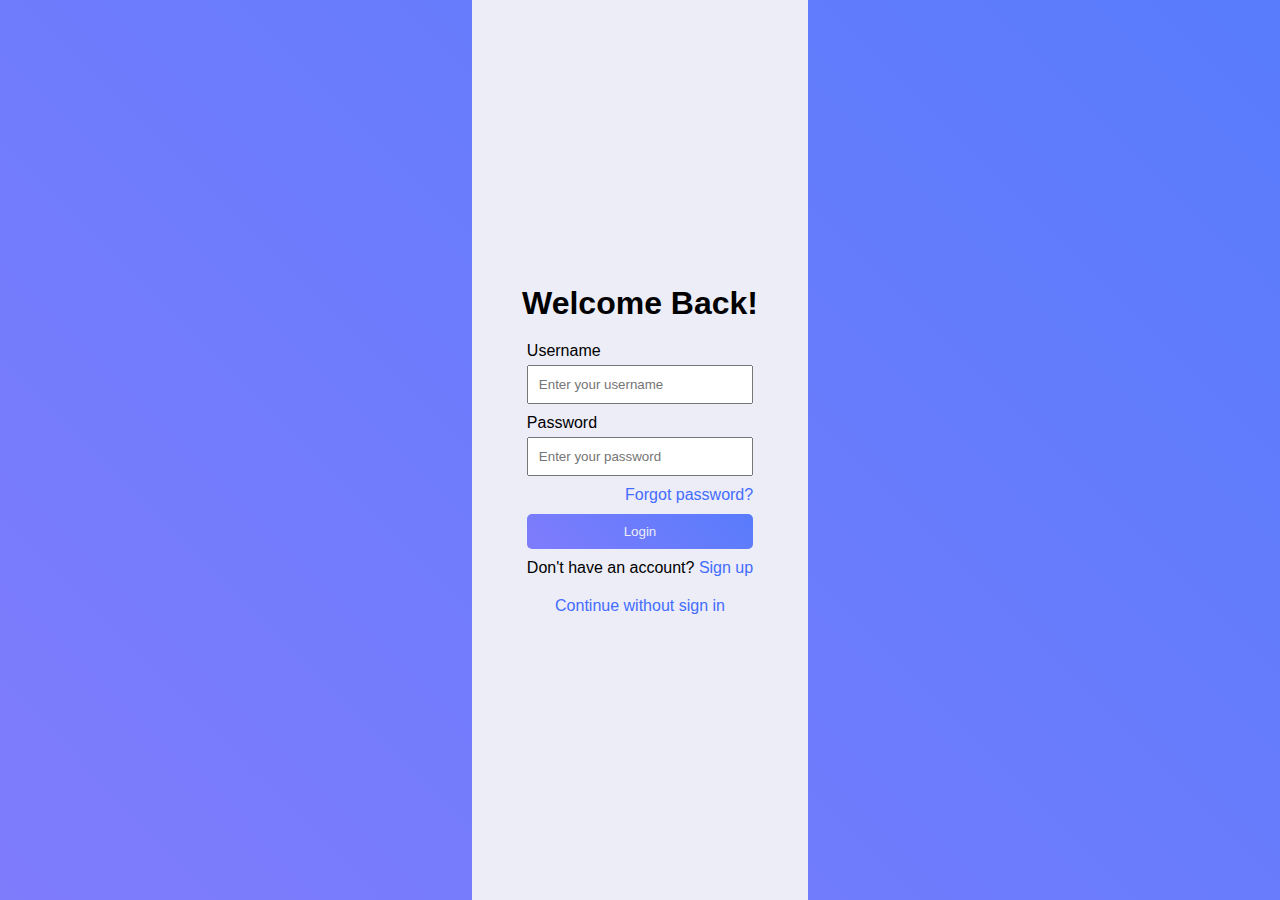
<file: html/login.html>
<!DOCTYPE html>
<html lang="en">
<head>
  <meta charset="UTF-8">
  <meta name="viewport" content="width=device-width, initial-scale=1.0">
  <title>Login</title>
  <link rel="stylesheet" href="../css/login-signup-reset.css">
  <script type="module" src="../js/login.js" defer></script>
</head>
<body>
  <h1>Welcome Back!</h1>
  <form id="login-form">
    <div class="form-inputs">
      <label for="username">Username</label>
      <input id="username" type="text" placeholder="Enter your username" autocomplete="username">
    </div>
    <div class="form-inputs">
      <label for="password">Password</label>
      <input id="password" type="password" placeholder="Enter your password" autocomplete="current-password">
    </div>
    <a href="./resetpw.html" id="forgot-pw">Forgot password?</a>
    <input type="submit" value="Login">
    <p>Don't have an account? <a href="./signup.html">Sign up</a></p>
  </form>
  <a href="../index.html">Continue without sign in </a>
</body>
</html>
</file>
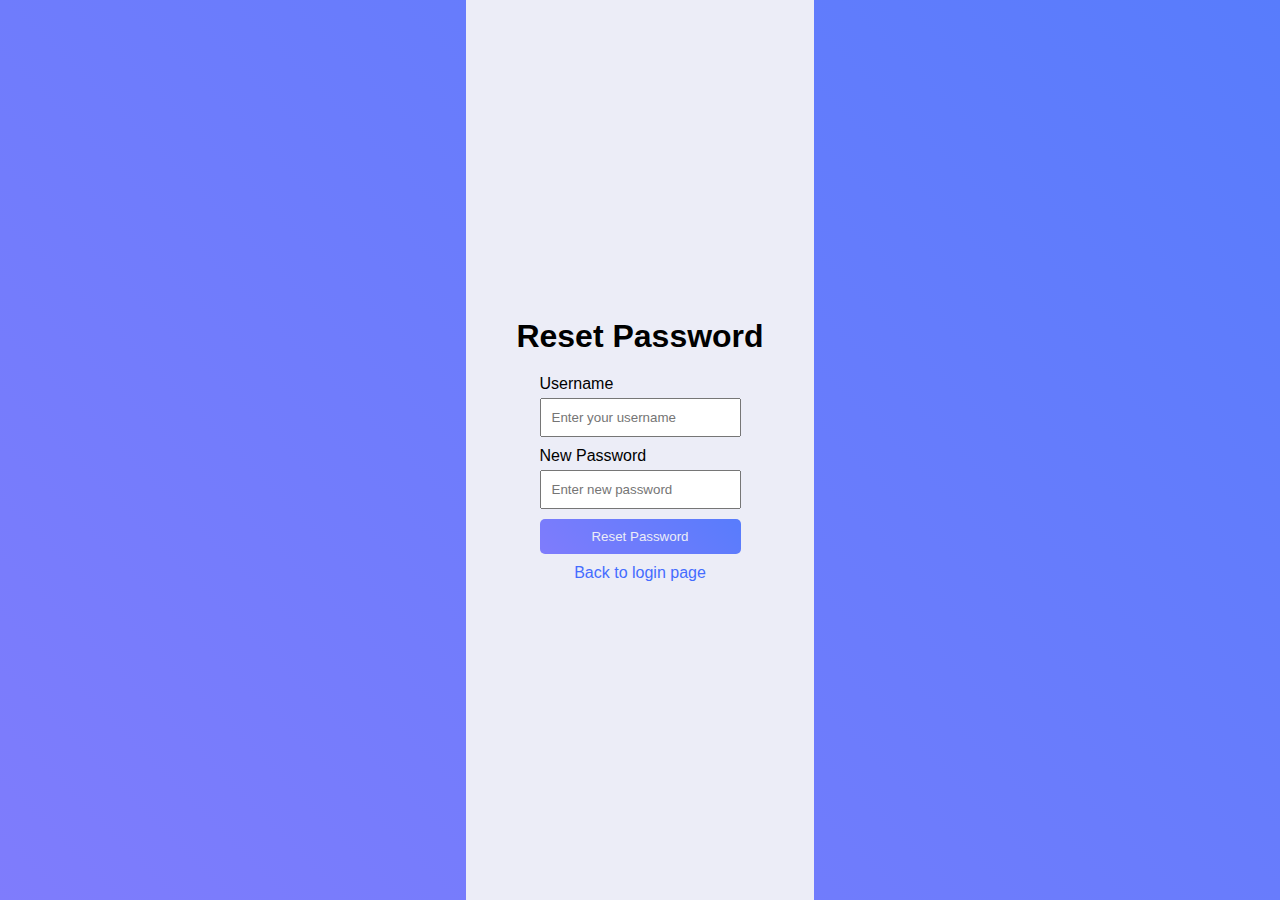
<file: html/resetpw.html>
<!DOCTYPE html>
<html lang="en">
<head>
  <meta charset="UTF-8">
  <meta name="viewport" content="width=device-width, initial-scale=1.0">
  <title>Reset Password</title>
  <link rel="stylesheet" href="../css/login-signup-reset.css">
  <script type="module" src="../js/resetpw.js" defer></script>
</head>
<body>
  <h1>Reset Password</h1>
  <form id="reset-pw-form">
    <div class="form-inputs">
      <label for="current-username">Username</label>
      <input id="current-username" type="text" placeholder="Enter your username" autocomplete="username">
    </div>
    <div class="form-inputs">
      <label for="reset-pw">New Password</label>
      <input id="reset-pw" type="password" placeholder="Enter new password" autocomplete="new-password">
    </div>
    <input type="submit" value="Reset Password">
    <a href="./login.html" id="back-to-login">Back to login page</a>
  </form>
</body>
</html>
</file>
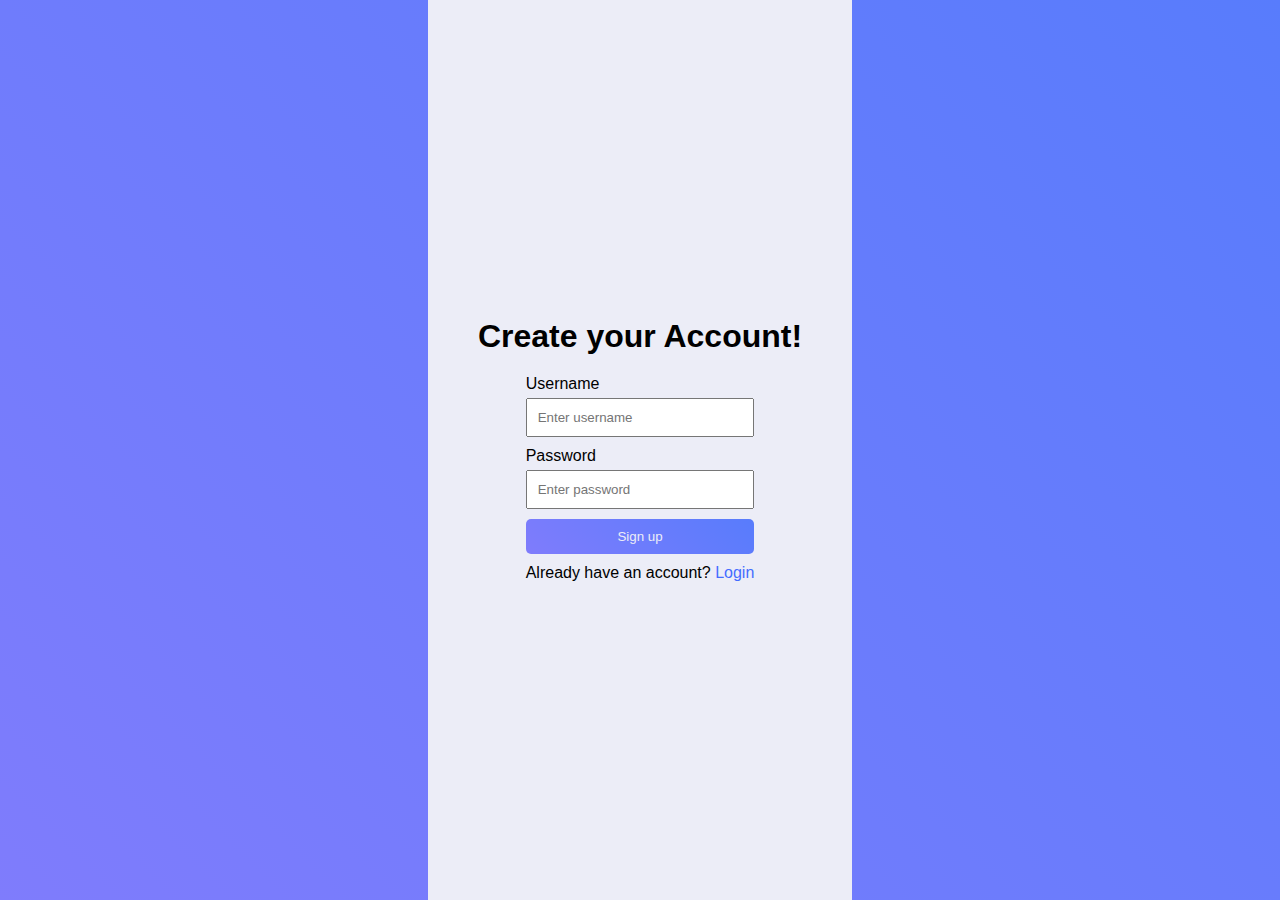
<file: html/signup.html>
<!DOCTYPE html>
<html lang="en">
<head>
  <meta charset="UTF-8">
  <meta name="viewport" content="width=device-width, initial-scale=1.0">
  <title>Sign Up</title>
  <link rel="stylesheet" href="../css/login-signup-reset.css">
  <script type="module" src="../js/signup.js" defer></script>
</head>
<body>
  <h1>Create your Account!</h1>
  <form id="signup-form">
    <div class="form-inputs">
      <label for="new-username">Username</label>
      <input id="new-username" type="text" placeholder="Enter username" autocomplete="username">
    </div>
    <div class="form-inputs">
      <label for="new-password">Password</label>
      <input id="new-password" type="password" placeholder="Enter password" autocomplete="new-password">
    </div>
    <input type="submit" value="Sign up">
    <p>Already have an account? <a href="./login.html">Login</a></p>
  </form>
</body>
</html>
</file>
